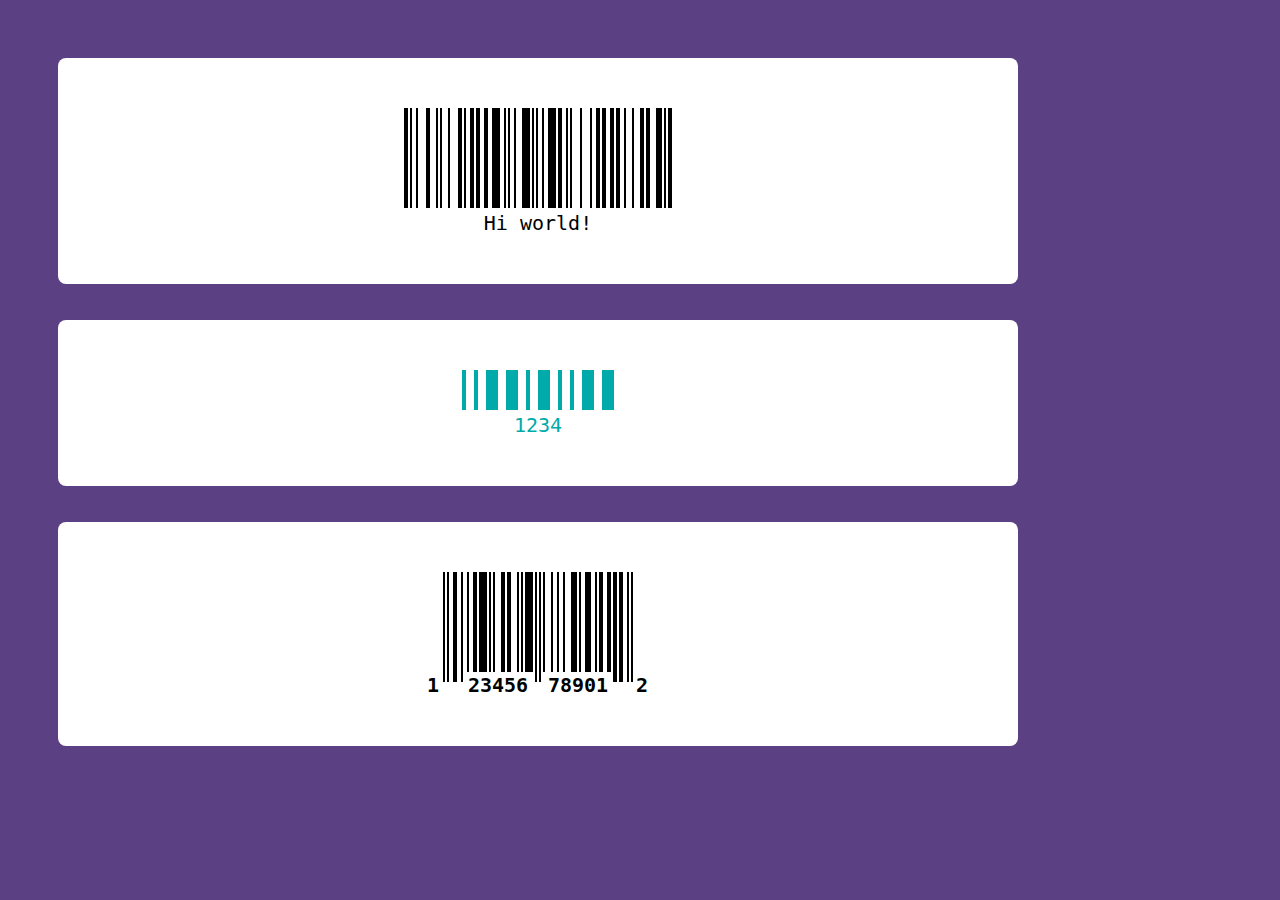
<file: src/main/webapp/static/jsp/utils/_07_coder/js-barcode/index.html>
<!DOCTYPE html>
<html>
<head>
<meta charset="UTF-8">
<title>Js Barcode</title>
<meta name="viewport" content="width=device-width, initial-scale=1">
<link rel="stylesheet" type="text/css" href="http://www.jq22.com/jquery/bootstrap-3.3.4.css">
<link rel="stylesheet" type="text/css" href="http://www.jq22.com/jquery/font-awesome.4.6.0.css">
<link rel="stylesheet" href="css/style.css">

<script src='js/JsBarcode.all.min.js'></script>
</head>


<body>

	<div class="container" id="app">
		<div class="form-group">
			<svg id="barcode1"></svg>
		</div>
		<script>
			JsBarcode("#barcode1", "Hi world!");
		</script>
	</div>
	<br />
	<br />



	<div class="container" id="app">
		<div class="form-group">
			<svg id="barcode"></svg>
		</div>
		<script>
			JsBarcode("#barcode", "1234", {
				format : "pharmacode",
				lineColor : "#0aa",
				width : 4,
				height : 40,
				displayValue : true
			});
		</script>
	</div>
	<br />
	<br />


	<div class="container" id="app">
		<div class="form-group">
			<svg class="barcode3" jsbarcode-format="upc" jsbarcode-value="123456789012" jsbarcode-textmargin="0" jsbarcode-fontoptions="bold">
			</svg>
		</div>
		<script>
			JsBarcode(".barcode3").init();
		</script>
	</div>


</body>
</html>
</file>
<file: src/main/webapp/static/jsp/utils/_07_coder/js-barcode/css/style.css>
body {
  background-color: #5c4084;
  padding: 50px;
}

a {
  color: #ccc;
}

.container {
  padding: 40px 80px 15px 80px;
  background-color: #fff;
  border-radius: 8px;
  max-width: 800px;
  text-align: center;
}

.heading {
  text-align: center;
}
.heading h1 {
  background: -webkit-linear-gradient(#fff, #999);
  -webkit-text-fill-color: transparent;
  -webkit-background-clip: text;
  text-align: center;
  margin: 0 0 5px 0;
  font-weight: 900;
  font-size: 4rem;
  color: #fff;
}
.heading h4 {
  color: #a990cc;
  text-align: center;
  margin: 0 0 35px 0;
  font-weight: 400;
  font-size: 24px;
}

.btn {
  outline: none !important;
}

.btn.btn-primary {
  background-color: #5c4084;
  border-color: #5c4084;
  outline: none;
}
.btn.btn-primary:hover {
  background-color: #442f62;
  border-color: #442f62;
}
.btn.btn-primary:active, .btn.btn-primary:focus {
  background-color: #684895;
  border-color: #684895;
}
.btn.btn-primary .fa {
  padding-right: 4px;
}

.form-group {
  margin-bottom: 25px;
}
</file>
